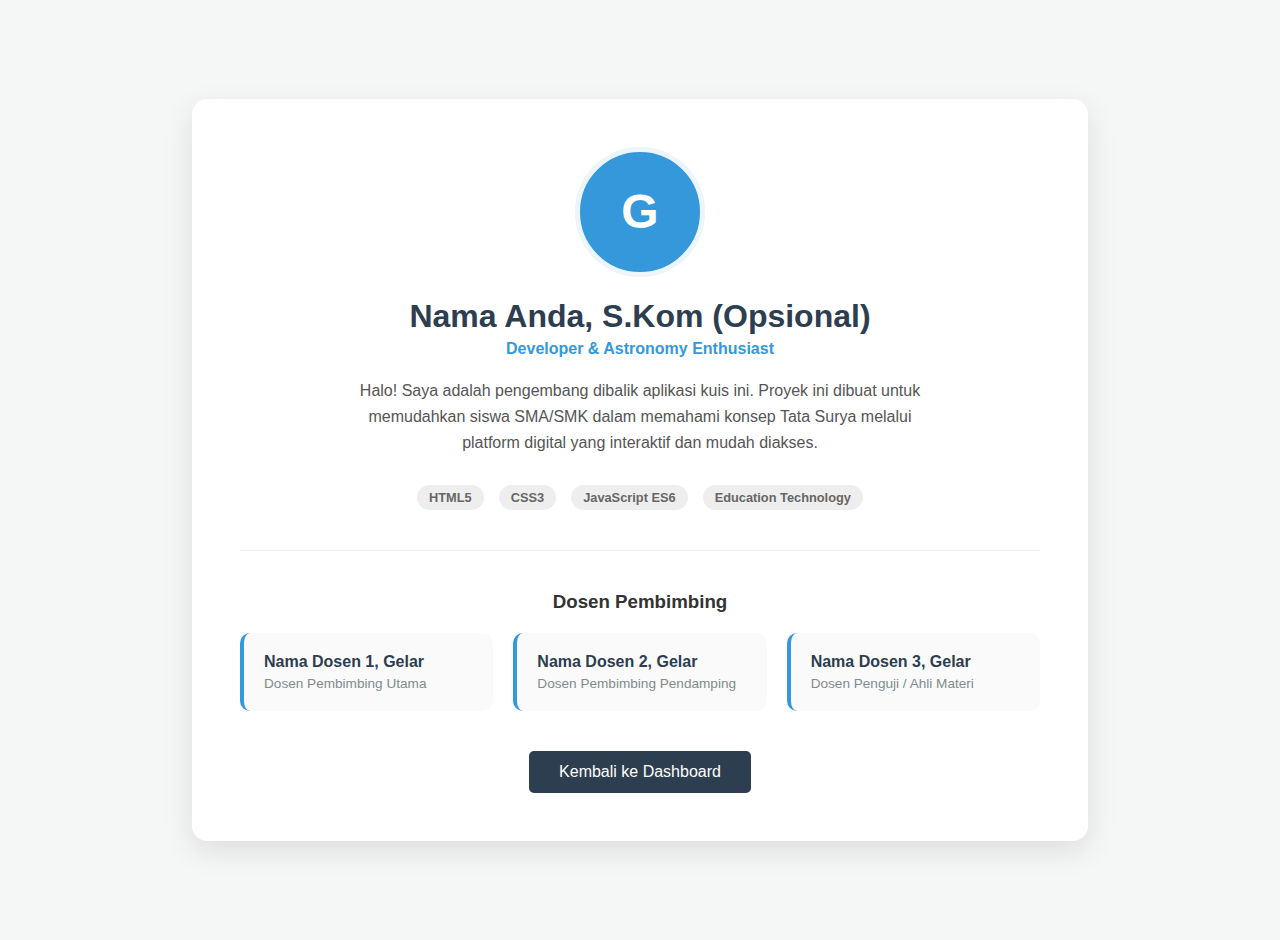
<file: about.html>
<!DOCTYPE html>
<html lang="id">
<head>
    <meta charset="UTF-8">
    <meta name="viewport" content="width=device-width, initial-scale=1.0">
    <title>About - Kuis Tata Surya</title>
    <style>
        :root {
            --primary-color: #2c3e50;
            --secondary-color: #3498db;
            --bg-color: #f4f7f6;
            --text-color: #333;
            --accent-color: #95a5a6;
            --white: #ffffff;
        }

        body {
            font-family: 'Segoe UI', Tahoma, Geneva, Verdana, sans-serif;
            background-color: var(--bg-color);
            color: var(--text-color);
            margin: 0;
            padding: 20px;
            display: flex;
            justify-content: center;
            align-items: center;
            min-height: 100vh;
        }

        .about-container {
            background-color: var(--white);
            padding: 3rem;
            border-radius: 15px;
            box-shadow: 0 10px 30px rgba(0,0,0,0.1);
            width: 90%;
            max-width: 800px;
            text-align: center;
        }

        .profile-section {
            margin-bottom: 40px;
        }

        /* Avatar Placeholder */
        .avatar {
            width: 120px;
            height: 120px;
            background-color: var(--secondary-color);
            border-radius: 50%;
            margin: 0 auto 20px;
            display: flex;
            align-items: center;
            justify-content: center;
            color: white;
            font-size: 3rem;
            font-weight: bold;
            border: 5px solid #ebf5fb;
        }

        h1 { color: var(--primary-color); margin-bottom: 5px; }
        .subtitle { color: var(--secondary-color); font-weight: 600; margin-bottom: 20px; display: block; }
        
        .description {
            line-height: 1.6;
            color: #555;
            max-width: 600px;
            margin: 0 auto 30px;
        }

        hr { border: 0; border-top: 1px solid #eee; margin: 40px 0; }

        .dosen-grid {
            display: grid;
            grid-template-columns: repeat(auto-fit, minmax(200px, 1fr));
            gap: 20px;
            margin-top: 20px;
        }

        .dosen-card {
            background: #fafafa;
            padding: 20px;
            border-radius: 10px;
            border-left: 4px solid var(--secondary-color);
            text-align: left;
        }

        .dosen-card h4 { margin: 0; color: var(--primary-color); }
        .dosen-card p { margin: 5px 0 0; font-size: 0.85rem; color: #7f8c8d; }

        .tech-stack {
            display: flex;
            justify-content: center;
            gap: 15px;
            margin-top: 30px;
            flex-wrap: wrap;
        }

        .badge {
            background: #eee;
            padding: 5px 12px;
            border-radius: 20px;
            font-size: 0.8rem;
            color: #666;
            font-weight: 600;
        }

        .btn-back {
            display: inline-block;
            margin-top: 40px;
            padding: 12px 30px;
            background-color: var(--primary-color);
            color: white;
            text-decoration: none;
            border-radius: 5px;
            transition: background 0.3s;
        }

        .btn-back:hover { background-color: var(--secondary-color); }
    </style>
</head>
<body>

<div class="about-container">
    <div class="profile-section">
        <div class="avatar">G</div>
        <h1>Nama Anda, S.Kom (Opsional)</h1>
        <span class="subtitle">Developer & Astronomy Enthusiast</span>
        <p class="description">
            Halo! Saya adalah pengembang dibalik aplikasi kuis ini. Proyek ini dibuat untuk memudahkan siswa SMA/SMK dalam memahami konsep Tata Surya melalui platform digital yang interaktif dan mudah diakses.
        </p>
        
        <div class="tech-stack">
            <span class="badge">HTML5</span>
            <span class="badge">CSS3</span>
            <span class="badge">JavaScript ES6</span>
            <span class="badge">Education Technology</span>
        </div>
    </div>

    <hr>

    <h3>Dosen Pembimbing</h3>
    <div class="dosen-grid">
        <div class="dosen-card">
            <h4>Nama Dosen 1, Gelar</h4>
            <p>Dosen Pembimbing Utama</p>
        </div>
        <div class="dosen-card">
            <h4>Nama Dosen 2, Gelar</h4>
            <p>Dosen Pembimbing Pendamping</p>
        </div>
        <div class="dosen-card">
            <h4>Nama Dosen 3, Gelar</h4>
            <p>Dosen Penguji / Ahli Materi</p>
        </div>
    </div>

    <a href="dashboard.html" class="btn-back">Kembali ke Dashboard</a>
</div>

</body>
</html>
</file>
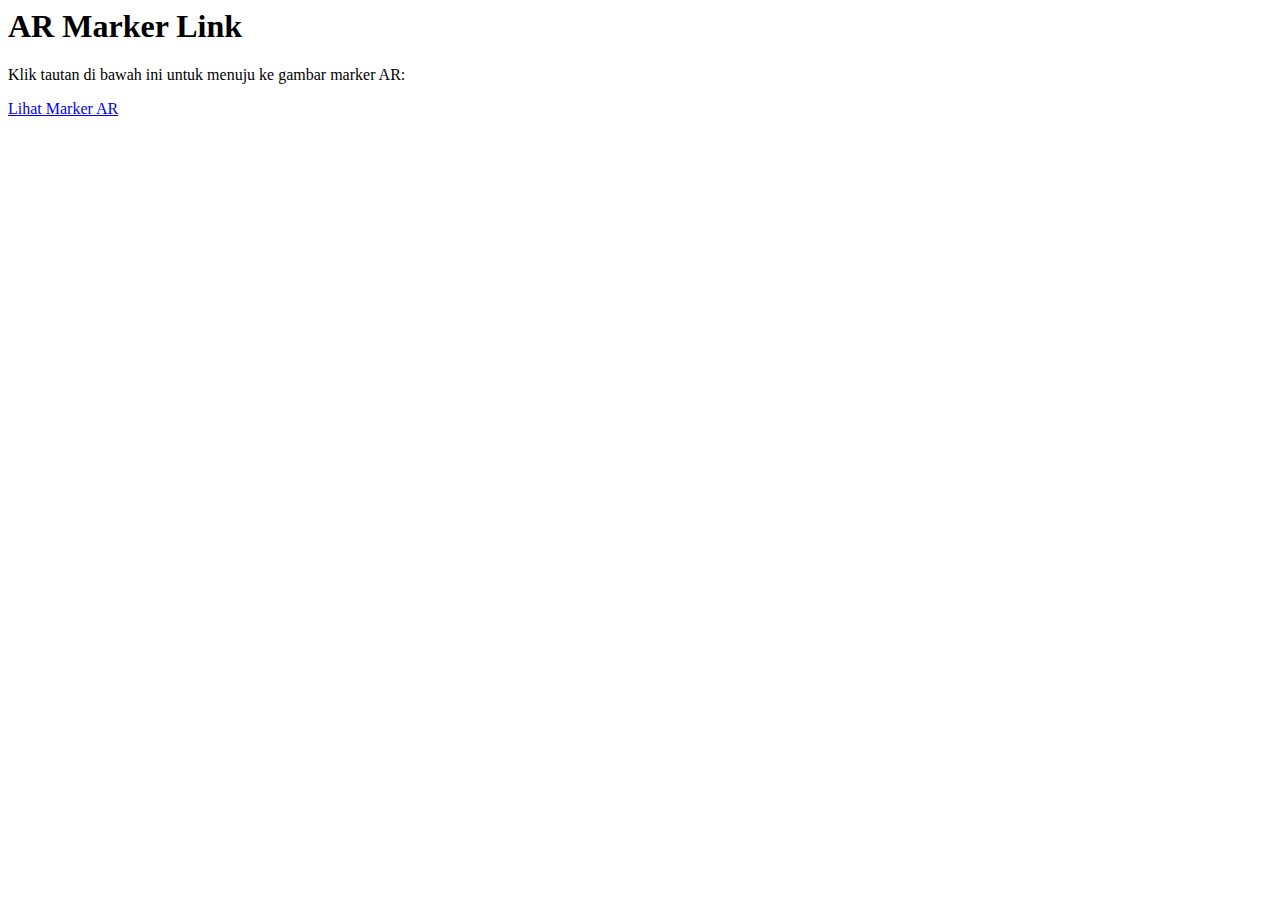
<file: ar_markers.html>
<html lang="en">
<head>
    <meta charset="UTF-8">
    <meta name="viewport" content="width=device-width, initial-scale=1.0">
    <title>AR Marker Link</title>
</head>
<body>
    <h1>AR Marker Link</h1>
    <p>Klik tautan di bawah ini untuk menuju ke gambar marker AR:</p>
    <a href="https://github.com/Dixxyid/ARuas/tree/main/markers/jpg" target="_blank">Lihat Marker AR</a>
</body>
</html>
</file>
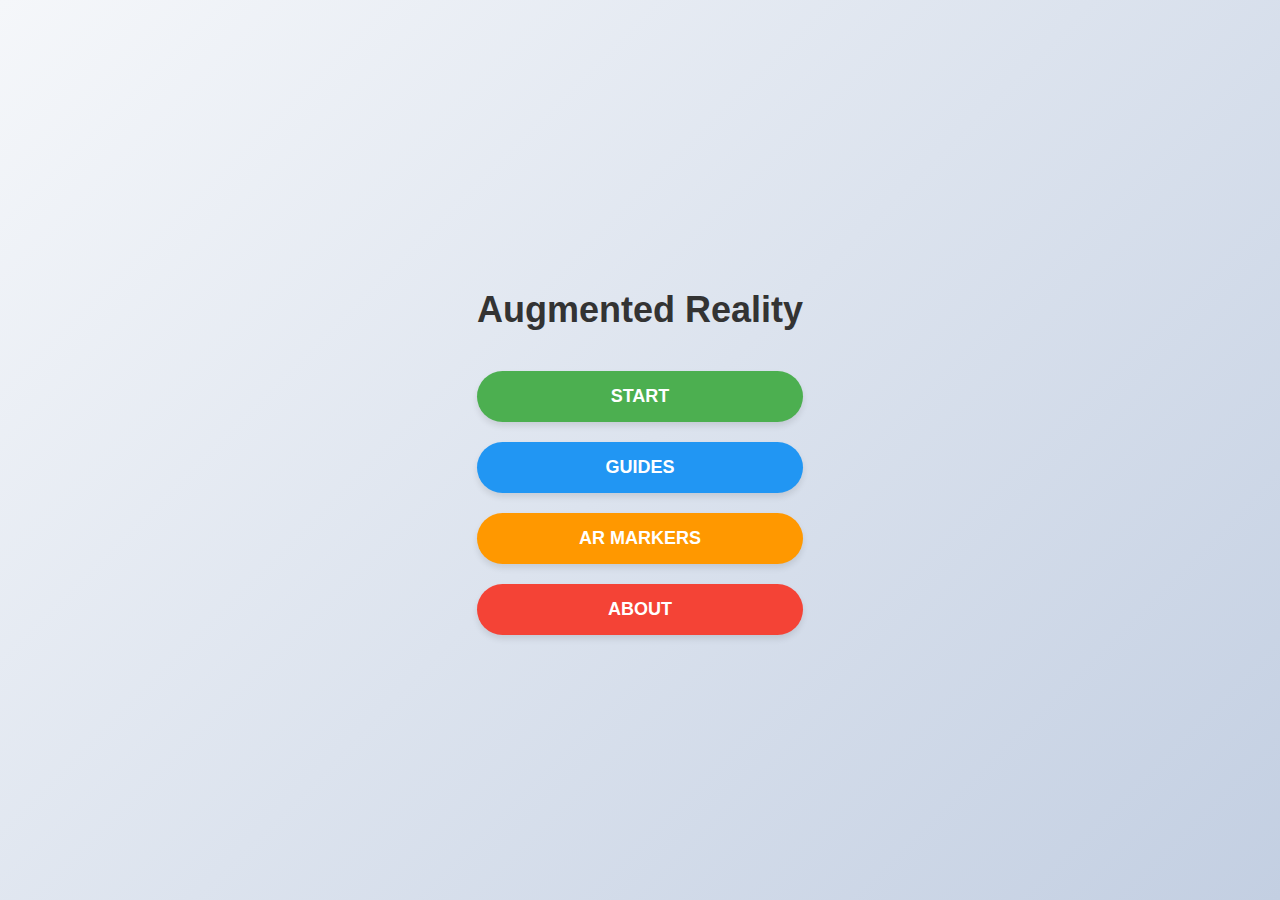
<file: dashboard.html>
<!DOCTYPE html>
<html lang="en">
<head>
    <meta charset="UTF-8">
    <meta name="viewport" content="width=device-width, initial-scale=1.0">
    <title>Navigation Buttons</title>
    <link rel="stylesheet" href="styles.css">
    <script>
        function navigateTo(page) {
            window.location.href = page;
        }
    </script>
</head>
<body>
    <div class="container">
        <h1>Augmented Reality</h1>
        <div class="nav-container">
            <button class="nav-button start" onclick="navigateTo('starts.html')">Start</button>
            <button class="nav-button pilih-gambar" onclick="navigateTo('guides.html')">Guides</button>
            <button class="nav-button guide" onclick="navigateTo('ar_markers.html')">AR Markers</button>
            <button class="nav-button source" onclick="navigateTo('about.html')">About</button>
        </div>
    </div>
</body>
</html>
</file>
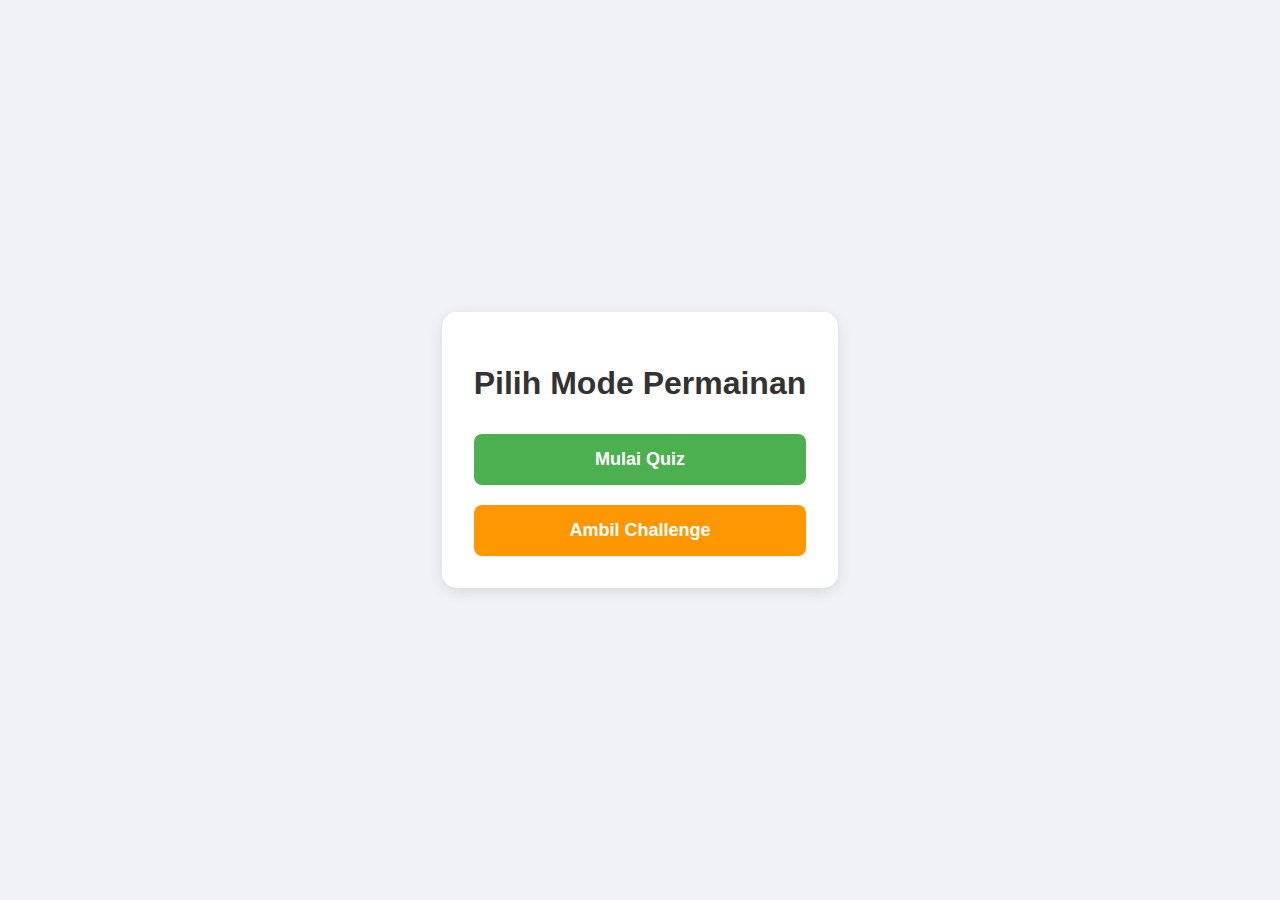
<file: quiz.html>
<!DOCTYPE html>
<html lang="id">
<head>
    <meta charset="UTF-8">
    <meta name="viewport" content="width=device-width, initial-scale=1.0">
    <title>Menu Kuis</title>
    <style>
        body {
            font-family: 'Segoe UI', Tahoma, Geneva, Verdana, sans-serif;
            display: flex;
            justify-content: center;
            align-items: center;
            height: 100vh;
            margin: 0;
            background-color: #f0f2f5;
        }
        .container {
            text-align: center;
            background: white;
            padding: 2rem;
            border-radius: 15px;
            box-shadow: 0 4px 15px rgba(0,0,0,0.1);
        }
        h1 {
            color: #333;
            margin-bottom: 2rem;
        }
        .button-group {
            display: flex;
            gap: 20px;
            flex-direction: column;
        }
        .btn {
            padding: 15px 40px;
            font-size: 18px;
            font-weight: bold;
            text-decoration: none;
            color: white;
            border-radius: 8px;
            transition: transform 0.2s, background-color 0.2s;
            cursor: pointer;
        }
        .btn-quiz {
            background-color: #4CAF50;
        }
        .btn-quiz:hover {
            background-color: #45a049;
            transform: scale(1.05);
        }
        .btn-challenge {
            background-color: #ff9800;
        }
        .btn-challenge:hover {
            background-color: #fb8c00;
            transform: scale(1.05);
        }
    </style>
</head>
<body>

    <div class="container">
        <h1>Pilih Mode Permainan</h1>
        <div class="button-group">
            <a href="quiz2.html" class="btn btn-quiz">Mulai Quiz</a>
            <a href="challenge.html" class="btn btn-challenge">Ambil Challenge</a>
        </div>
    </div>

</body>
</html>
</file>
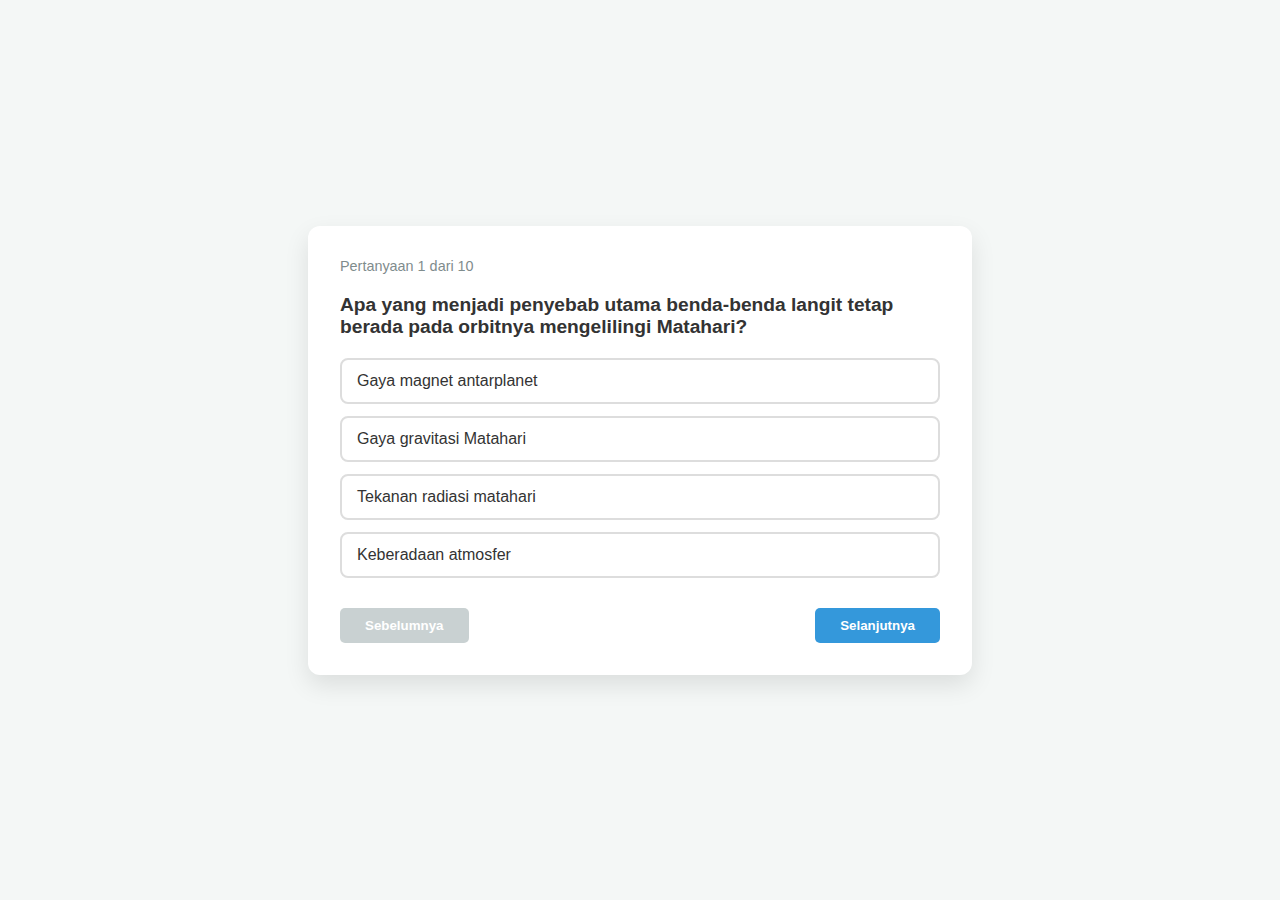
<file: quiz2.html>
<!DOCTYPE html>
<html lang="id">
<head>
    <meta charset="UTF-8">
    <meta name="viewport" content="width=device-width, initial-scale=1.0">
    <title>Kuis Tata Surya SMA/SMK</title>
    <style>
        :root {
            --primary-color: #2c3e50;
            --secondary-color: #3498db;
            --bg-color: #f4f7f6;
            --text-color: #333;
        }

        body {
            font-family: 'Segoe UI', Tahoma, Geneva, Verdana, sans-serif;
            background-color: var(--bg-color);
            color: var(--text-color);
            margin: 0;
            display: flex;
            justify-content: center;
            align-items: center;
            min-height: 100vh;
        }

        .quiz-container {
            background-color: white;
            padding: 2rem;
            border-radius: 12px;
            box-shadow: 0 10px 25px rgba(0,0,0,0.1);
            width: 90%;
            max-width: 600px;
        }

        h2 {
            margin-top: 0;
            color: var(--primary-color);
            border-bottom: 2px solid var(--bg-color);
            padding-bottom: 10px;
        }

        .question-info {
            font-size: 0.9rem;
            color: #7f8c8d;
            margin-bottom: 20px;
        }

        .question {
            font-size: 1.2rem;
            font-weight: 600;
            margin-bottom: 20px;
        }

        .options {
            display: flex;
            flex-direction: column;
            gap: 12px;
        }

        .option {
            padding: 12px 15px;
            border: 2px solid #ddd;
            border-radius: 8px;
            cursor: pointer;
            transition: all 0.3s;
        }

        .option:hover {
            border-color: var(--secondary-color);
            background-color: #ebf5fb;
        }

        .option.selected {
            background-color: var(--secondary-color);
            color: white;
            border-color: var(--secondary-color);
        }

        .controls {
            margin-top: 30px;
            display: flex;
            justify-content: space-between;
        }

        button {
            padding: 10px 25px;
            border: none;
            border-radius: 5px;
            cursor: pointer;
            font-weight: 600;
            transition: opacity 0.3s;
        }

        #prev-btn { background-color: #95a5a6; color: white; }
        #next-btn { background-color: var(--secondary-color); color: white; }
        #submit-btn { background-color: #27ae60; color: white; display: none; }

        button:disabled { opacity: 0.5; cursor: not-allowed; }

        #result-container {
            text-align: center;
            display: none;
        }

        .score {
            font-size: 3rem;
            font-weight: bold;
            color: var(--secondary-color);
        }
    </style>
</head>
<body>

<div class="quiz-container" id="quiz-box">
    <div id="quiz-content">
        <div class="question-info">Pertanyaan <span id="current-pos">1</span> dari 10</div>
        <div class="question" id="question-text">Memuat pertanyaan...</div>
        <div class="options" id="options-container">
            </div>

        <div class="controls">
            <button id="prev-btn" onclick="prevQuestion()" disabled>Sebelumnya</button>
            <button id="next-btn" onclick="nextQuestion()">Selanjutnya</button>
            <button id="submit-btn" onclick="showResult()">Kirim Jawaban</button>
        </div>
    </div>

    <div id="result-container">
        <h2>Hasil Kuis Anda</h2>
        <div class="score" id="final-score">0</div>
        <p id="score-message"></p>
        <button onclick="location.reload()" style="background-color: var(--secondary-color); color: white; margin-top: 20px;">Coba Lagi</button>
    </div>
</div>

<script>
    const quizData = [
        {
            q: "Apa yang menjadi penyebab utama benda-benda langit tetap berada pada orbitnya mengelilingi Matahari?",
            a: ["Gaya magnet antarplanet", "Gaya gravitasi Matahari", "Tekanan radiasi matahari", "Keberadaan atmosfer"],
            correct: 1
        },
        {
            q: "Hukum Kepler II menyatakan bahwa garis penghubung planet dan Matahari menyapu luas yang sama. Implikasinya adalah...",
            a: ["Orbit planet lingkaran sempurna", "Planet bergerak lebih cepat di perihelion", "Waktu revolusi sebanding jarak", "Planet tidak berotasi"],
            correct: 1
        },
        {
            q: "Planet manakah yang dikenal sebagai 'Planet Superior' namun tidak memiliki permukaan padat?",
            a: ["Mars", "Venus", "Jupiter", "Merkurius"],
            correct: 2
        },
        {
            q: "Sabuk Asteroid terletak di antara orbit planet...",
            a: ["Bumi dan Mars", "Jupiter dan Saturnus", "Mars dan Jupiter", "Saturnus dan Uranus"],
            correct: 2
        },
        {
            q: "Kenapa Venus lebih panas dari Merkurius?",
            a: ["Banyak gunung berapi", "Tidak ada atmosfer", "Efek rumah kaca ekstrem", "Rotasi sangat cepat"],
            correct: 2
        },
        {
            q: "Cincin Saturnus sebagian besar terbuat dari...",
            a: ["Gas hidrogen beku", "Pecahan es dan batuan berlapis es", "Lava dingin", "Oksigen cair"],
            correct: 1
        },
        {
            q: "Ekor komet selalu menjauhi Matahari karena...",
            a: ["Gravitasi planet", "Angin surya dan radiasi Matahari", "Kecepatan orbit", "Gesekan atmosfer"],
            correct: 1
        },
        {
            q: "Berapa nilai percepatan gravitasi standar di permukaan Bumi?",
            a: ["1,62 m/s²", "3,71 m/s²", "9,81 m/s²", "24,79 m/s²"],
            correct: 2
        },
        {
            q: "Perbedaan utama antara meteoroid, meteor, dan meteorit adalah...",
            a: ["Massa", "Lokasi objek berada", "Kecepatan cahaya", "Kandungan mineral"],
            correct: 1
        },
        {
            q: "Pasang surut air laut paling kuat dipengaruhi oleh gravitasi...",
            a: ["Matahari", "Bulan", "Jupiter", "Venus"],
            correct: 1
        }
    ];

    let currentIdx = 0;
    let userAnswers = new Array(quizData.length).fill(null);

    const questionText = document.getElementById('question-text');
    const optionsContainer = document.getElementById('options-container');
    const currentPosEl = document.getElementById('current-pos');
    const prevBtn = document.getElementById('prev-btn');
    const nextBtn = document.getElementById('next-btn');
    const submitBtn = document.getElementById('submit-btn');

    function loadQuestion() {
        const currentData = quizData[currentIdx];
        questionText.innerText = currentData.q;
        currentPosEl.innerText = currentIdx + 1;
        
        optionsContainer.innerHTML = '';
        currentData.a.forEach((opt, i) => {
            const div = document.createElement('div');
            div.className = 'option';
            if (userAnswers[currentIdx] === i) div.classList.add('selected');
            div.innerText = opt;
            div.onclick = () => selectOption(i);
            optionsContainer.appendChild(div);
        });

        prevBtn.disabled = currentIdx === 0;
        if (currentIdx === quizData.length - 1) {
            nextBtn.style.display = 'none';
            submitBtn.style.display = 'block';
        } else {
            nextBtn.style.display = 'block';
            submitBtn.style.display = 'none';
        }
    }

    function selectOption(idx) {
        userAnswers[currentIdx] = idx;
        const options = document.querySelectorAll('.option');
        options.forEach(opt => opt.classList.remove('selected'));
        options[idx].classList.add('selected');
    }

    function nextQuestion() {
        if (currentIdx < quizData.length - 1) {
            currentIdx++;
            loadQuestion();
        }
    }

    function prevQuestion() {
        if (currentIdx > 0) {
            currentIdx--;
            loadQuestion();
        }
    }

    function showResult() {
        let score = 0;
        userAnswers.forEach((ans, i) => {
            if (ans === quizData[i].correct) score++;
        });

        const finalScore = (score / quizData.length) * 100;
        document.getElementById('quiz-content').style.display = 'none';
        document.getElementById('result-container').style.display = 'block';
        document.getElementById('final-score').innerText = finalScore;
        
        let msg = "";
        if(finalScore >= 80) msg = "Luar biasa! Kamu ahli astronomi!";
        else if(finalScore >= 60) msg = "Cukup baik, pelajari lagi sedikit ya!";
        else msg = "Jangan menyerah, baca lagi materi tata surya kamu!";
        document.getElementById('score-message').innerText = msg;
    }

    loadQuestion();
</script>

</body>
</html>
</file>
<file: styles.css>
body {
    font-family: 'Arial', sans-serif;
    display: flex;
    justify-content: center;
    align-items: center;
    height: 100vh;
    margin: 0;
    background: linear-gradient(135deg, #f5f7fa, #c3cfe2);
}

.container {
    text-align: center;
}

h1 {
    font-size: 36px;
    color: #333;
    margin-bottom: 40px;
}

.nav-container {
    display: flex;
    flex-direction: column;
    gap: 20px;
}

.nav-button {
    padding: 15px 30px;
    font-size: 18px;
    font-weight: bold;
    text-transform: uppercase;
    border: none;
    border-radius: 50px;
    cursor: pointer;
    box-shadow: 0 4px 6px rgba(0, 0, 0, 0.1);
    transition: all 0.3s ease;
}

.nav-button:hover {
    transform: translateY(-2px);
    box-shadow: 0 6px 8px rgba(0, 0, 0, 0.15);
}

.start {
    background-color: #4CAF50;
    color: white;
}

.pilih-gambar {
    background-color: #2196F3;
    color: white;
}

.guide {
    background-color: #FF9800;
    color: white;
}

.source {
    background-color: #f44336;
    color: white;
}

/* Additional styles for better appearance */
.nav-button:focus {
    outline: none;
    box-shadow: 0 0 0 4px rgba(0, 0, 0, 0.1);
}

.nav-button:active {
    transform: translateY(1px);
    box-shadow: 0 3px 5px rgba(0, 0, 0, 0.2);
}
</file>
